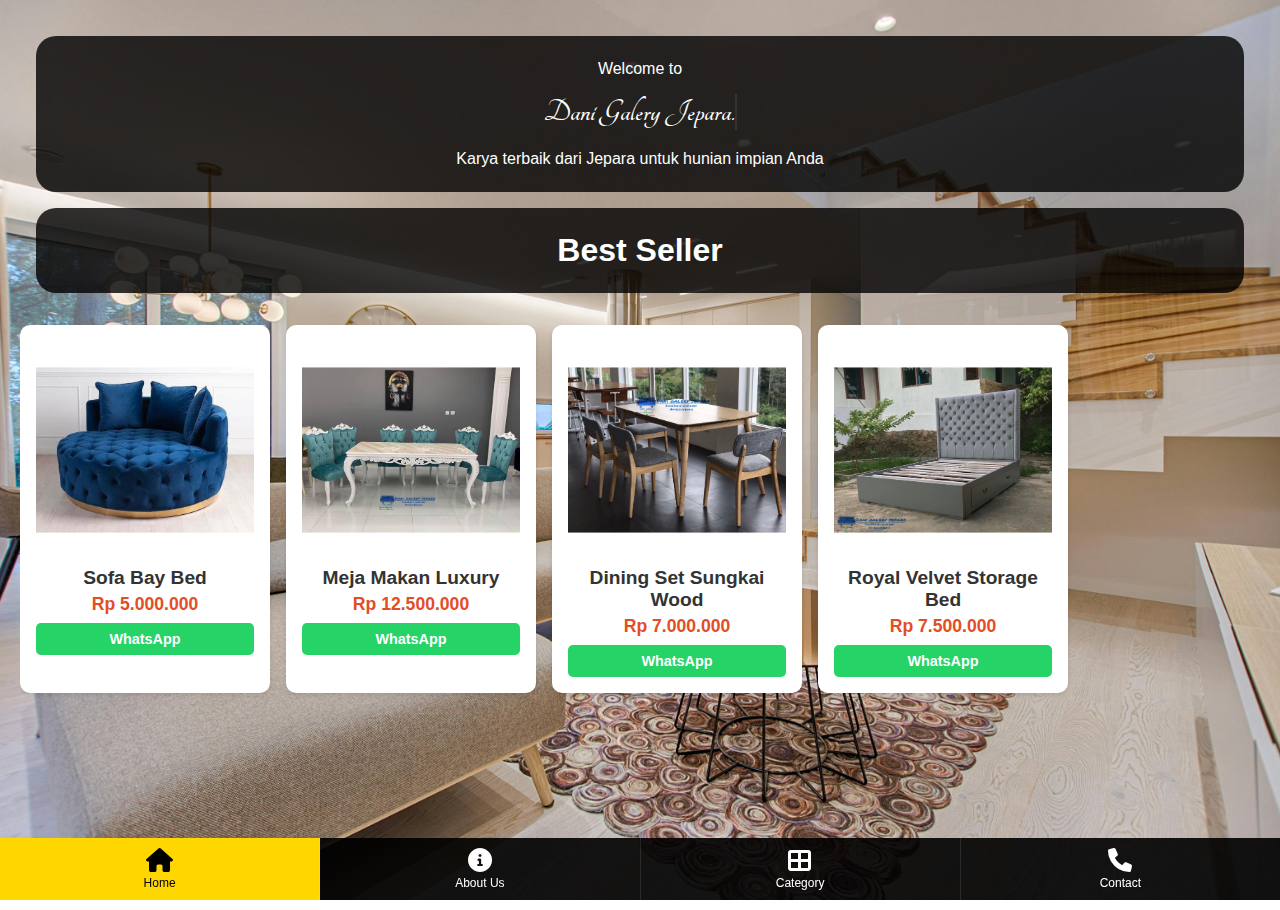
<file: index.html>
<!DOCTYPE html>
<html lang="id">
<head>
    <meta charset="UTF-8">
    <meta name="viewport" content="width=device-width, initial-scale=1.0">
    <title>Dani Galery Jepara</title>
    <link href="https://fonts.googleapis.com/css2?family=Tangerine:wght@400;700&display=swap" rel="stylesheet">
    <link rel="stylesheet" href="style.css">
    <link rel="stylesheet" href="https://cdnjs.cloudflare.com/ajax/libs/font-awesome/6.0.0/css/all.min.css">
</head>
<body>

    <!-- Sections Container -->
    <div class="sections-container">
        <!-- Home Section -->
        <section id="home" class="section active">
            <header>
                <p>Welcome to</p>
                <h2 class="brand-logo">Dani Galery Jepara.</h2>
                <p class="slogan">Karya terbaik dari Jepara untuk hunian impian Anda</p>
            </header>
            <header>
                <h1 class="section-title">Best Seller</h1>
            </header>
            <div class="best-seller-container">
                <!-- Product 1 -->
                <div class="product-card">
                    <img src="product1.JPEG" alt="Sofa Bad Bey" class="product-image">
                    <h3 class="product-name">Sofa Bay Bed</h3>
                    <h4 class="product-price">Rp 5.000.000</h4>
                    <a href=" https://wa.me/p/3960199880751302/6285786853280" 
                       class="whatsapp-button">WhatsApp</a>
                </div>
                <!-- Product 2 -->
                <div class="product-card">
                    <img src="product2.JPEG" alt="Meja Makan Luxury" class="product-image">
                    <h3 class="product-name">Meja Makan Luxury</h3>
                    <h4 class="product-price">Rp 12.500.000</h4>
                    <a href=" https://wa.me/p/4601383243260192/6285786853280" 
                       class="whatsapp-button">WhatsApp</a>
                </div>
                <!-- Product 3 -->
                <div class="product-card">
                    <img src="product3.JPEG" alt="Dining Set Sungkai Wood" class="product-image">
                    <h3 class="product-name">Dining Set Sungkai Wood</h3>
                    <h4 class="product-price">Rp 7.000.000</h4>
                    <a href="https://wa.me/p/4900217649992703/6285786853280" 
                       class="whatsapp-button">WhatsApp</a>
                </div>
                <!-- Product 4 -->
                <div class="product-card">
                    <img src="product4.JPEG" alt="Royal Velvet Storage Bed" class="product-image">
                    <h3 class="product-name">Royal Velvet Storage Bed</h3>
                    <h4 class="product-price">Rp 7.500.000</h4>
                    <a href="https://wa.me/p/3846015992165385/6285786853280" 
                       class="whatsapp-button">WhatsApp</a>
                </div>
            </div>            
        </section>


    <!-- About Section -->
<section id="about" class="section">
    <div class="about-container">
      <div class="about-image">
        <img src="about-us.jpg" alt="DaniGaleryJepara">
      </div>
      <div class="about-text">
        <h2>Tentang Kami</h2>
        <p>
          Dani Gallery Jepara adalah sebuah brand furniture yang mengedepankan keindahan seni ukir dan kualitas khas Jepara. Kami berdedikasi untuk menciptakan produk furniture yang tidak hanya fungsional tetapi juga memberikan sentuhan estetika yang mendalam pada setiap ruangan. Dengan warisan budaya Jepara yang kaya akan seni ukir kayu, kami menggabungkan teknik tradisional dengan desain modern untuk menghasilkan karya-karya yang istimewa.
        </p>
        <p>
          Kami menggunakan bahan kayu berkualitas tinggi, seperti kayu jati dan mahoni, yang terkenal akan kekuatan dan keawetannya. Setiap produk kami dirancang dan dibuat oleh pengrajin lokal yang berpengalaman, memastikan detail dan kehalusan yang sempurna di setiap sudut furniture.
        </p>
        <p>
          Apapun gaya dan kebutuhan Anda, kami siap membantu. Untuk produk custom, hubungi kami melalui WhatsApp, dan wujudkan furniture impian Anda bersama Dani Galery Jepara.
        </p>
        
        
        <div class="payment-method">
          <h3>Payment Method</h3>
          <div class="bank-details">
            <p>Bank Name: Ahmad Dani Saviola</p>
          </div>
        </div>
        <!-- Tambahkan logo bank -->
        <div class="bank-logos">
            <img src="bca.png" alt="BCA Logo" class="bank-logo">
            <img src="bni.png" alt="BNI Logo" class="bank-logo">
            <img src="bri.png" alt="BRI Logo" class="bank-logo">
            <img src="mandiri.png" alt="Mandiri Logo" class="bank-logo">
          </div>
      </div>
    </div>
  </section>
  


    <!-- Category Section -->
    <section id="category" class="section">
      <div class="category-container">
          <div class="category-header">
              <h2>Kategori Produk</h2>
            </div>
          <div class="category-tabs">
              <button class="tab-btn active" data-category="sofaset">Sofa Set</button>
              <button class="tab-btn" data-category="stainless">Furniture Stainless</button>
              <button class="tab-btn" data-category="almari">Almari Pakaian</button>
              <button class="tab-btn" data-category="bufet">Bufet</button>
              <button class="tab-btn" data-category="dipan">Dipan</button>
            </div>
          <div class="product-grid">
              <!-- Product cards will be dynamically loaded here -->
          </div>
      </div>
  </section>

    <!-- Contact Section -->
    <section id="contact" class="section">
        <div class="contact-container">
            <h2>Hubungi Kami</h2>
            <p>A/N: Ahmad Dani Saviola</p>
           </div>
            <div class="contact-info">
                <a href="https://wa.me/+6285786853280" class="contact-card">
                    <i class="fab fa-whatsapp"></i>
                    <span>WhatsApp</span>
                </a>
                <a href="https://instagram.com/danigalery.id" class="contact-card">
                    <i class="fab fa-instagram"></i>
                    <span>Instagram</span>
                </a>
                </div>
            <div class="map">
                <iframe src="https://www.google.com/maps/embed?pb=!1m18!1m12!1m3!1d3963.1768691957423!2d110.718524808216!3d-6.6249402647298945!2m3!1f0!2f0!3f0!3m2!1i1024!2i768!4f13.1!3m3!1m2!1s0x2e7121baf6f565dd%3A0x69c90a4f9094187c!2sDani%20galery%20jepara!5e0!3m2!1sid!2sid!4v1732469213017!5m2!1sid!2sid" width="100%" height="450" frameborder="0" style="border:0;" allowfullscreen=""></iframe>
            </div>
        </div>
    </section>
</div>

<!-- Footer Navigation -->
<nav class="footer-nav">
    <a href="#home" class="nav-link active" data-section="home">
        <i class="fas fa-home"></i><span>Home</span>
    </a>
    <a href="#about" class="nav-link" data-section="about">
        <i class="fas fa-info-circle"></i><span>About Us</span>
    </a>
    <a href="#category" class="nav-link" data-section="category">
        <i class="fas fa-th-large"></i><span>Category</span>
    </a>
    <a href="#contact" class="nav-link" data-section="contact">
        <i class="fas fa-phone"></i><span>Contact</span>
    </a>
</nav>

<script src="script.js"></script>
</body>
</html>
</file>
<file: style.css>
* {
    margin: 0;
    padding: 0;
    box-sizing: border-box;
  }
  
  :root {
    --primary-color: #73727479;
    --text-dark: #333;
    --text-light: #fff;
    --background-transparent: rgba(255, 255, 255, 0.95);
    --shadow: 0 2px 10px rgba(0, 0, 0, 0.1);
  }
  
  body {
    min-height: 100vh;
    background: url('furniture-bg.jpg') no-repeat center center fixed;
    background-size: cover;
    font-family: 'Segoe UI', Tahoma, Geneva, Verdana, sans-serif;
  }
  
  .sections-container {
    padding-bottom: 80px;
  }
  
  /* Header Styles */
  #home .sections-container {
    text-align: center;
    padding-bottom: 80px;
}

/* Styling khusus untuk header di Home */
#home header {
    padding: 1.5rem;
    text-align: center;
    background: rgba(0, 0, 0, 0.8);
    color: white;
    border-radius: 20px; /* Menambahkan sudut bulat */
    margin: 1rem; /* Margin agar tidak menempel di pinggir */
}


/* Gaya untuk teks Dani Galery Jepara */
#home .brand-logo {
  font-family: 'Tangerine', cursive; /* Font Tangerine */
  font-size: 2rem; /* Sesuaikan ukuran teks */
  font-weight: 700; /* Pilih ketebalan sesuai keinginan (400 atau 700) */
  color: #ffffff; /* Warna teks */
  text-align: center;
  margin: 1rem auto;
  display: inline-block;
  white-space: nowrap; /* Hindari teks berpindah ke baris baru */
  overflow: hidden; /* Sembunyikan teks di luar area */
  border-right: 2px solid #333; /* Tambahkan kursor garis */
  animation: typing 4s steps(30, end), blink 0.6s step-end infinite; /* Efek mengetik dan berkedip */
}

/* Efek mengetik */
@keyframes typing {
  from {
    width: 0; /* Mulai dari lebar nol */
  }
  to {
    width: 100%; /* Akhiri dengan lebar penuh teks */
  }
}

/* Efek kursor berkedip */
@keyframes blink {
  from {
    border-color: transparent;
  }
  to {
    border-color: #333;
  }
}

  /* Best Seller Container */
.best-seller-container {
  display: flex; /* Membuat elemen saling berjejer secara horizontal */
  gap: 1rem; /* Jarak antar produk */
  overflow-x: auto; /* Mengaktifkan scroll horizontal */
  padding: 1rem 0; /* Spasi atas dan bawah */
  scrollbar-width: thin; /* Membuat scrollbar lebih tipis */
  scrollbar-color: #25d366 #f0f0f0; /* Warna scrollbar */
}

.best-seller-container::-webkit-scrollbar {
  height: 8px; /* Tinggi scrollbar */
}

.best-seller-container::-webkit-scrollbar-thumb {
  background: #25d366; /* Warna scrollbar */
  border-radius: 10px; /* Membuat ujung scrollbar melengkung */
}

.best-seller-container::-webkit-scrollbar-track {
  background: #f0f0f0; /* Warna latar scrollbar */
}

/* Card Produk */
.best-seller-container .product-card {
  flex: 0 0 auto; /* Memastikan elemen tetap di baris yang sama */
  width: 250px; /* Lebar setiap kartu produk */
  background: white;
  border-radius: 10px; /* Membuat sudut membulat */
  box-shadow: 0 2px 4px rgba(0, 0, 0, 0.1); /* Bayangan ringan */
  text-align: center; /* Teks di tengah */
  padding: 1rem;
  transition: transform 0.3s ease; /* Animasi saat hover */
}

.best-seller-container .product-card:hover {
  transform: translateY(-5px); /* Efek hover mengangkat elemen */
}

.best-seller-container .product-image {
  width: 100%; /* Gambar memenuhi lebar kartu */
  height: auto; /* Proporsi tetap */
  border-radius: 8px; /* Sudut gambar membulat */
  margin-bottom: 0.5rem; /* Spasi bawah gambar */
}

.best-seller-container .product-name {
  font-size: 1.2rem; /* Ukuran nama produk */
  font-weight: bold;
  margin-bottom: 0.3rem;
  color: #333; /* Warna teks */
}

.best-seller-container .product-price {
  font-size: 1.1rem;
  color: #e44d26; /* Warna harga */
  font-weight: bold;
  margin-bottom: 0.5rem;
}

/* Tombol WhatsApp */
.best-seller-container .whatsapp-button {
  display: inline-block;
  padding: 0.5rem 1rem;
  background-color: #25d366; /* Warna hijau WhatsApp */
  color: white;
  text-decoration: none;
  border-radius: 5px; /* Membuat sudut tombol membulat */
  font-size: 0.9rem;
  font-weight: bold;
  transition: background-color 0.3s ease; /* Animasi hover */
}

.best-seller-container .whatsapp-button:hover {
  background-color: #1ebe57; /* Warna lebih gelap saat hover */
}
  
  /* About Section */
  .about-container {
    margin: 1rem;
    padding: 1.5rem;
    background: var(--background-transparent);
    border-radius: 10px;
    box-shadow: var(--shadow);
  }
  
  .about-image img {
    width: 100%;
    border-radius: 8px;
    margin-bottom: 1rem;
  }
  
  .about-text h2 {
    margin-bottom: 1rem;
    color: var(--text-dark);
  }
  
  .about-text p {
    line-height: 1.6;
    margin-bottom: 1rem;
  }
  .payment-method {
    font-family: Arial, sans-serif;
    margin: 20px 0;
  }
  
  .payment-method h3 {
    font-size: 18px;
    font-weight: bold;
    margin-bottom: 10px;
  }
  
  .payment-method p {
    font-size: 14px;
    margin: 5px 0;
  }
  
  .bank-logos {
    display: flex;
    gap: 1rem;
    margin: 1.5rem 0; /* Spasi di atas dan bawah logo */
    justify-content: center; /* Posisikan logo di tengah */
  }
  
  .bank-logo {
    width: 50px; /* Ukuran lebar logo */
    height: auto; /* Proporsi logo tetap */
    object-fit: contain; /* Pastikan logo tidak terdistorsi */
  }
  
  
  
  /* Category Section */
  .category-container {
    text-align: center;
    padding: 2rem 1rem;
    background: var(--background-transparent);
    border-radius: 10px;
    box-shadow: var(--shadow);
  }
  
  .category-header {
      margin-bottom: 2.5rem;
  }
  
  .category-header h2 {
      font-size: 2rem;
      color: #333;
      font-weight: bold;
      display: inline-block;
      position: relative;
      padding-bottom: 15px;
  }
  
  .category-header h2::after {
      content: '';
      position: absolute;
      bottom: 0;
      left: 50%;
      transform: translateX(-50%);
      width: 100px;
      height: 3px;
      background-color: #060606;
      border-radius: 2px;
  }
  
  .category-tabs {
    display: flex;
    flex-wrap: wrap;
    gap: 0.5rem;
    justify-content: center;
    margin-bottom: 1.5rem;
  }
  
  .tab-btn {
    padding: 8px 16px;
    border: none;
    background: #ffffff;
    border-radius: 20px;
    font-size: 14px;
    cursor: pointer;
    transition: all 0.3s ease;
  }
  
  .tab-btn.active {
    background: var(--primary-color);
    color: var(--text-dark);
  }
  
  /* Product Grid Styles */
  .product-grid {
    display: grid;
    gap: 12px;
    padding: 12px;
    margin: 0 auto;
  }
  
  /* Desktop/Landscape View (4 kolom) */
  @media screen and (min-width: 769px) {
    .product-grid {
      grid-template-columns: repeat(auto-fit, minmax(150px, 1fr));
      gap: 10px;
  }
  
  
    .product-card {
        background: white;
        border-radius: 8px;
        box-shadow: 0 2px 4px rgba(0,0,0,0.1);
    }
  
    .product-image-container {
        position: relative;
        padding-top: 100%;
    }
  
    .product-info h3 {
        font-size: 14px;
        height: 40px;
    }
  
    .product-info .price {
        font-size: 14px;
    }
  
    .product-info .details-btn {
      padding: 8px 0;
      font-size: 12px;
      background-color: rgb(58, 8, 238); /* Warna latar hijau */
      color: rgb(70, 9, 253); /* Warna teks putih agar kontras */
      border: none; /* Opsional, menghapus border jika ada */
      border-radius: 4px; /* Opsional, memberikan sudut tumpul */
    }
  }
  
  /* Mobile View (2 kolom) */
  @media screen and (max-width: 768px) {
    .product-grid {
        grid-template-columns: repeat(2, 1fr);
        gap: 8px;
        padding: 8px;
    }
  
    .product-card {
        background: white;
        border-radius: 10px;
        box-shadow: 0 1px 3px rgba(0,0,0,0.1);
    }
  
    .product-image-container {
        position: relative;
        border-radius: 10px;
        padding-top: 75%;
    }
  
    .product-info {
        padding: 6px;
    }
  
    .product-info h3 {
        font-size: 11px;
        line-height: 1.3;
        height: 28px;
        margin-bottom: 4px;
    }
  
    .product-info .price {
        font-size: 11px;
        margin-bottom: 4px;
    }
  
    @media (max-width: 768px) {
      .content {
        flex-direction: column;
        padding: 10px;
      }
    }
  
    img, .slide img {
      max-width: 100%;
      height: auto;
  }
  
    
  
    /* Gaya dasar untuk tombol */
    .details-btn {
      padding: 10px 20px;  /* Ruang dalam tombol */
      font-size: 14px;  /* Ukuran font */
      background-color: green;  /* Warna latar hijau */
      color: white;  /* Warna teks putih */
      border: none;  /* Menghapus border default */
      border-radius: 5px;  /* Membuat sudut tombol tumpul */
      cursor: pointer;  /* Ubah kursor saat di-hover */
      transition: background-color 0.3s ease, transform 0.2s ease;  /* Efek transisi */
    }
  
    /* Efek hover */
    .details-btn:hover {
      background-color: darkgreen;  /* Warna hijau lebih gelap saat di-hover */
      transform: scale(1.05);  /* Sedikit memperbesar tombol */
    }
  
    /* Efek saat tombol ditekan */
    .details-btn:active {
      background-color: rgb(23, 14, 202);  /* Warna hijau lebih tua saat ditekan */
      transform: scale(0.98);  /* Sedikit memperkecil tombol untuk efek klik */
    }
  
    /* Gaya tombol jika dinonaktifkan */
    .details-btn:disabled {
      background-color: gray;  /* Warna abu-abu untuk tombol dinonaktifkan */
      cursor: not-allowed;  /* Kursor default untuk elemen yang tidak bisa diklik */
      opacity: 0.6;  /* Efek transparan */
    }
  }
  
  /* Shared Styles */
  .product-card {
    display: flex;
    flex-direction: column;
    overflow: hidden;
    transition: transform 0.3s ease;
  }
  
  .product-card:hover {
    transform: translateY(-3px);
  }
  
  .product-image-container {
    overflow: hidden;
    background: #f5f5f5;
  }
  
  .product-image-container img {
    position: absolute;
    top: 0;
    left: 0;
    width: 100%;
    height: 100%;
    object-fit: cover;
  }
  
  .product-info {
    display: flex;
    flex-direction: column;
    flex: 1;
  }
  
  .product-info h3 {
    display: -webkit-box;
    -webkit-box-orient: vertical;
    overflow: hidden;
    color: #333;
    font-weight: 500;
  }
  
  .product-info .price {
    color: #e44d26;
    font-weight: bold;
  }
  
  /* Gaya dasar untuk tombol */
  .details-btn {
    padding: 10px 20px;  /* Ruang dalam tombol */
    font-size: 14px;  /* Ukuran font */
    background-color: rgb(20, 4, 255);  /* Warna latar hijau */
    color: white;  /* Warna teks putih */
    border: none;  /* Menghapus border default */
    border-radius: 7px;  /* Membuat sudut tombol tumpul */
    cursor: pointer;  /* Ubah kursor saat di-hover */
    transition: background-color 0.3s ease, transform 0.2s ease;  /* Efek transisi */
  }
  
  /* Efek hover */
  .details-btn:hover {
    background-color: rgb(0, 10, 197);  /* Warna hijau lebih gelap saat di-hover */
    transform: scale(1.05);  /* Sedikit memperbesar tombol */
  }
  
  /* Efek saat tombol ditekan */
  .details-btn:active {
    background-color: rgb(31, 2, 249);  /* Warna hijau lebih tua saat ditekan */
    transform: scale(0.98);  /* Sedikit memperkecil tombol untuk efek klik */
  }
  
  /* Gaya tombol jika dinonaktifkan */
  .details-btn:disabled {
    background-color: gray;  /* Warna abu-abu untuk tombol dinonaktifkan */
    cursor: not-allowed;  /* Kursor default untuk elemen yang tidak bisa diklik */
    opacity: 0.6;  /* Efek transparan */
  }
  
  
  
  /* Contact Section */
  .contact-container {
    margin: 1rem;
    padding: 1.5rem;
    background: var(--background-transparent);
    border-radius: 10px;
    box-shadow: var(--shadow);
  }
  
  .contact-info {
    display: grid;
    grid-template-columns: repeat(auto-fit, minmax(150px, 1fr));
    gap: 1rem;
    margin: 1.5rem 0;
  }
  
  .contact-card {
    background: white;
    padding: 1rem;
    border-radius: 8px;
    text-align: center;
    text-decoration: none;
    color: var(--text-dark);
    box-shadow: var(--shadow);
    transition: transform 0.3s ease;
  }
  
  .contact-card:hover {
    transform: translateY(-5px);
  }
  
  .contact-card i {
    font-size: 2rem;
    margin-bottom: 0.5rem;
  }
  
  .map {
    border-radius: 8px;
    overflow: hidden;
    margin-top: 1.5rem;
  }
  
  .map iframe {
    width: 100%;
    height: 300px;
  }
  
  /* Section Styles */
  .section {
    display: none;
    min-height: calc(100vh - 70px); /* tinggi viewport dikurangi tinggi footer */
    padding: 20px;
    animation: fadeIn 0.3s ease;
  }
  
  .section.active {
    display: block;
  }
  
  /* Footer Navigation Styles */
  .footer-nav {
    position: fixed;
    bottom: 0;
    left: 0;
    width: 100%;
    display: flex;
    justify-content: space-between;
    background: rgba(0, 0, 0, 0.9);
    z-index: 1000;
  }
  
  .footer-nav a {
    flex: 1;
    color: white;
    text-decoration: none;
    display: flex;
    flex-direction: column;
    align-items: center;
    padding: 10px 0;
    border-right: 1px solid rgba(255, 255, 255, 0.1);
    transition: all 0.3s ease;
  }
  
  .footer-nav a:last-child {
    border-right: none;
  }
  
  .footer-nav i {
    font-size: 1.5rem;
    margin-bottom: 4px;
  }
  
  .footer-nav span {
    font-size: 12px;
  }
  
  .footer-nav .active {
    background-color: #FFD700;
    color: #000;
  }
  
  /* Animation */
  @keyframes fadeIn {
    from {
        opacity: 0;
        transform: translateY(20px);
    }
    to {
        opacity: 1;
        transform: translateY(0);
    }
  }
  
  /* Responsive */
  @media screen and (max-width: 768px) {
    .footer-nav i {
        font-size: 1.2rem;
    }
    
    .footer-nav span {
        font-size: 10px;
    }
  }
</file>
